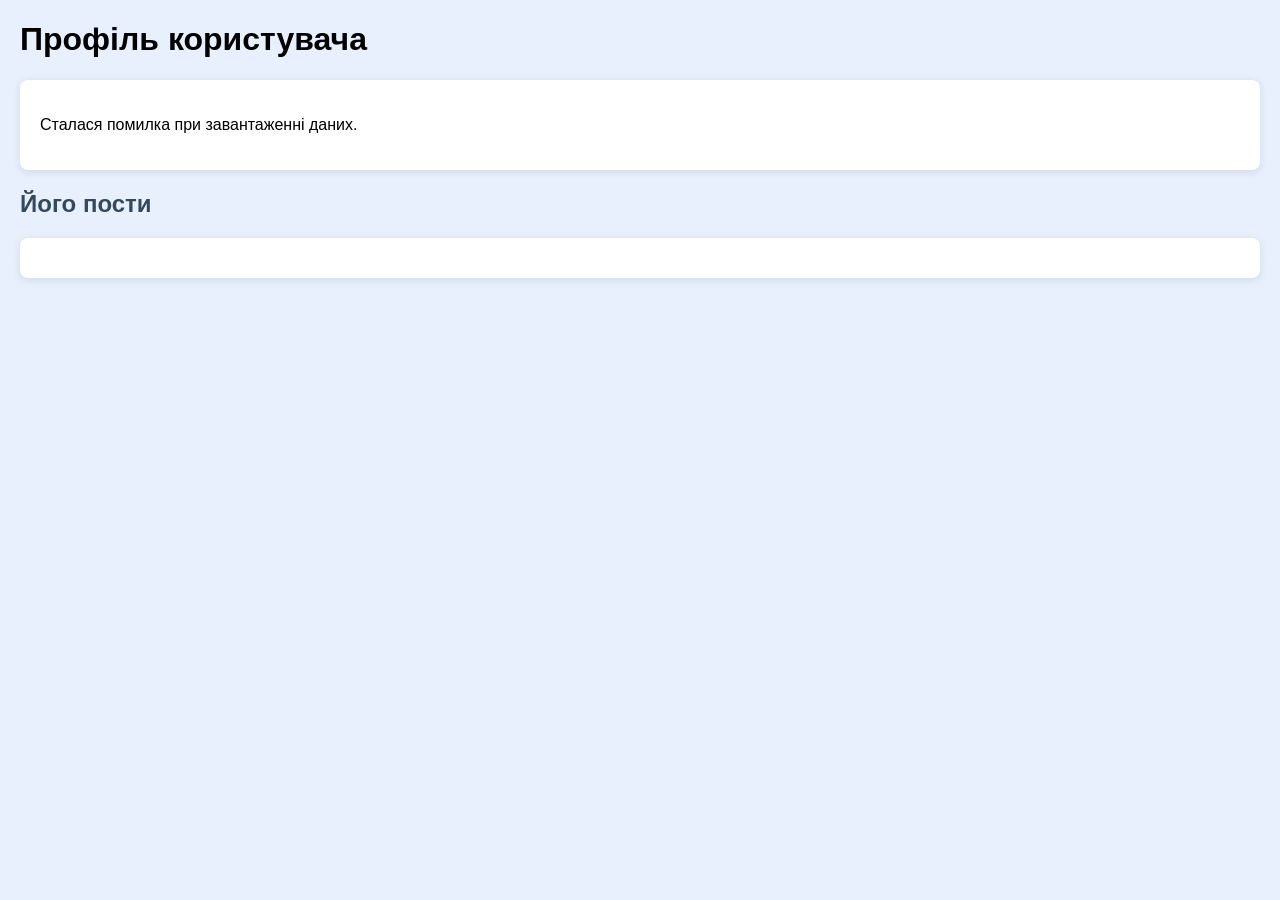
<file: fetch API/index.html>
<!DOCTYPE html>
<html lang="uk">
<meta charset="UTF-8" >
<meta name="viewport" content="width=device-width, initial-scale=1.0" />
<title>Профіль користувача</title>
<style>
  body {
    font-family: Arial, sans-serif;
    background-color: #e8f0fe;
    margin: 20px;
  }
  .profile, .posts {
    background-color: #fff;
    padding: 20px;
    border-radius: 8px;
    box-shadow: 0 2px 8px rgba(0,0,0,0.1);
    margin-bottom: 20px;
  }
  h2 {
    margin-top: 0;
    color: #34495e;
  }
  .post {
    border-top: 1px solid #ccc;
    padding-top: 10px;
    margin-top: 10px;
  }
</style>
</head>
<body>

<h1>Профіль користувача</h1>

<div class="profile" id="profile"></div>
<h2>Його пости</h2>
<div class="posts" id="user-posts"></div>

<script>
async function завантажитиПрофільІПости() {
  const profileDiv = document.getElementById('profile');
  const postsDiv = document.getElementById('user-posts');

  try {
    // Завантажуємо дані користувача
    const користувачResponse = await fetch('https://jsonplaceholder.typicode.com/users/1');
    if (!користувачResponse.ok) throw new Error('Помилка при завантаженні даних користувача');
    const користувач = await користувачResponse.json();

    // Виведення даних користувача
    profileDiv.innerHTML = `
      <p><strong>Ім'я:</strong> ${користувач.name}</p>
      <p><strong>Email:</strong> ${користувач.email}</p>
      <p><strong>Місто:</strong> ${користувач.address.city}</p>
    `;

    // Завантажуємо пости користувача
    const постиResponse = await fetch(`https://jsonplaceholder.typicode.com/posts?userId=1`);
    if (!постиResponse.ok) throw new Error('Помилка при завантаженні постів користувача');
    const пости = await постиResponse.json();

    // Виведення постів
    пости.forEach(post => {
      const postDiv = document.createElement('div');
      postDiv.className = 'post';

      postDiv.innerHTML = `
        <h3>${post.title}</h3>
        <p>${post.body}</p>
      `;
      postsDiv.appendChild(postDiv);
    });
  } catch (error) {
    profileDiv.innerHTML = '<p class="error">Сталася помилка при завантаженні даних.</p>';
  }
}

завантажитиПрофільІПости();
</script>

</body>
</html>
</file>
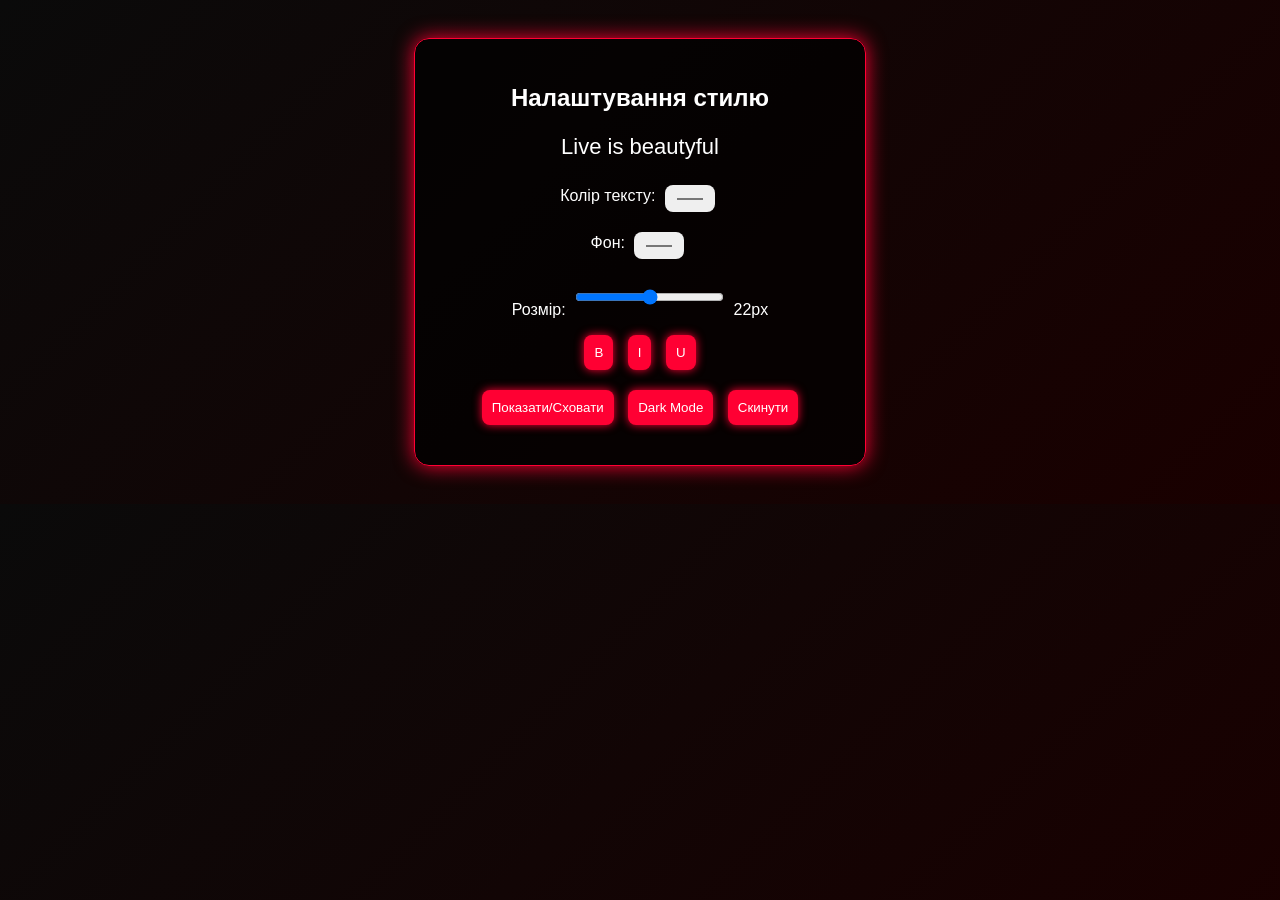
<file: практична 5/index.html>
<!DOCTYPE html>
<html lang="uk">
<head>
<meta charset="UTF-8">
<title>Варіант 2 PRO</title>

<style>
body {
    background: linear-gradient(135deg, #0a0a0a, #1a0000);
    color: white;
    font-family: Arial, sans-serif;
    text-align: center;
    padding: 30px;
}

.container {
    background: rgba(0,0,0,0.7);
    border: 1px solid #ff0033;
    border-radius: 15px;
    padding: 25px;
    box-shadow: 0 0 20px #ff0033;
    width: 400px;
    margin: auto;
}

#text {
    font-size: 22px;
    margin-bottom: 20px;
    transition: 0.3s;
}

.controls {
    margin: 10px 0;
}

input, button {
    margin: 5px;
    padding: 10px;
    border: none;
    outline: none;
    border-radius: 8px;
}

button {
    background: #ff0033;
    color: white;
    cursor: pointer;
    box-shadow: 0 0 10px #ff0033;
}

button:hover {
    background: black;
    color: #ff0033;
}

.dark {
    background: black !important;
    color: #00ffcc !important;
}
</style>
</head>

<body>

<div class="container">

<h2>Налаштування стилю</h2>

<p id="text">Live is beautyful</p>

<div class="controls">
<label>Колір тексту:</label>
<input type="color" id="textColor">
</div>

<div class="controls">
<label>Фон:</label>
<input type="color" id="bgColor">
</div>

<div class="controls">
<label>Розмір:</label>
<input type="range" id="fontSize" min="12" max="50">
<span id="sizeValue">22px</span>
</div>

<div class="controls">
<button onclick="toggleBold()">B</button>
<button onclick="toggleItalic()">I</button>
<button onclick="toggleUnderline()">U</button>
</div>

<div class="controls">
<button onclick="toggleText()">Показати/Сховати</button>
<button onclick="toggleDark()">Dark Mode</button>
<button onclick="reset()">Скинути</button>
</div>

</div>

<script>
const text = document.getElementById("text");
const sizeValue = document.getElementById("sizeValue");

document.getElementById("textColor").oninput = e => {
    text.style.color = e.target.value;
};

document.getElementById("bgColor").oninput = e => {
    document.body.style.background = e.target.value;
};

document.getElementById("fontSize").oninput = e => {
    text.style.fontSize = e.target.value + "px";
    sizeValue.textContent = e.target.value + "px";
};

function toggleBold() {
    text.style.fontWeight = text.style.fontWeight === "bold" ? "normal" : "bold";
}

function toggleItalic() {
    text.style.fontStyle = text.style.fontStyle === "italic" ? "normal" : "italic";
}

function toggleUnderline() {
    text.style.textDecoration = text.style.textDecoration === "underline" ? "none" : "underline";
}

function toggleText() {
    text.style.display = text.style.display === "none" ? "block" : "none";
}

function toggleDark() {
    document.body.classList.toggle("dark");
}

function reset() {
    text.removeAttribute("style");
    document.body.removeAttribute("style");
    document.body.classList.remove("dark");
    sizeValue.textContent = "22px";
}
</script>

</body>
</html>
</file>
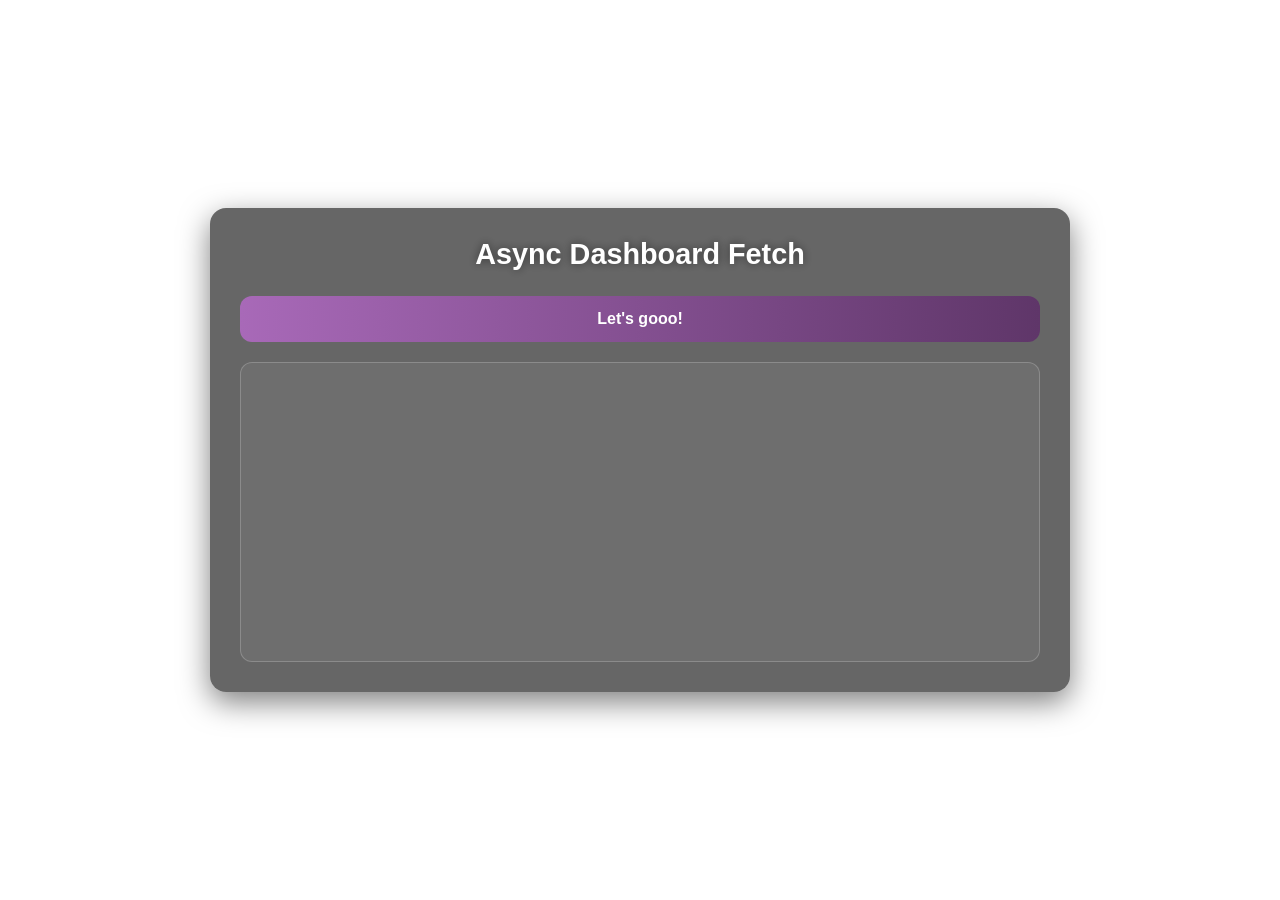
<file: практична 6/index.html>
<!DOCTYPE html>
<html lang="uk">
<head>
<meta charset="UTF-8">
<title>Async Dashboard UI</title>
<style>
* { box-sizing:border-box; margin:0; padding:0; }

body {
    font-family: 'Inter', sans-serif;
    min-height: 100vh;
    display:flex;
    justify-content:center;
    align-items:center;
    color:#f0f0f0;

    background: url('https://i.pinimg.com/736x/4b/a2/8d/4ba28d0c797ac925e1eb520fefac5b67.jpg') no-repeat center center/cover;
}

.app {
    width:90%;
    max-width:900px;
    padding:20px;
}

.card {
    background: rgba(0,0,0,0.6);
    backdrop-filter: blur(12px);
    border-radius: 16px;
    padding: 30px;
    box-shadow: 0 10px 30px rgba(0,0,0,0.5);
    transition: transform 0.2s, box-shadow 0.2s;
}

.card:hover {
    transform: translateY(-5px);
    box-shadow: 0 15px 35px rgba(0,0,0,0.6);
}

h1 {
    font-size:1.8rem;
    text-align:center;
    margin-bottom:25px;
    color:#fff;
    text-shadow: 0 0 10px rgba(0,0,0,0.5);
}

button {
    width:100%;
    padding:14px;
    border:none;
    border-radius:12px;
    background: linear-gradient(90deg,#a869b8,#5f3669,#6366f1);
    background-size: 200% 100%;
    color:#fff;
    font-weight:bold;
    font-size:16px;
    cursor:pointer;
    transition:0.5s;
}

button:hover {
    background-position: 100% 0;
    box-shadow:0 6px 20px rgba(133, 22, 158, 0.6);
}

#log {
    margin-top:20px;
    background: rgba(255,255,255,0.05);
    border-radius:12px;
    padding:15px;
    height:300px;
    overflow-y:auto;
    font-family: monospace;
    border:1px solid rgba(255,255,255,0.2);
}

.log-item {
    margin:5px 0;
    padding:6px 10px;
    border-radius:8px;
    transition:0.2s;
}

.success { background: rgba(34,197,94,0.2); border-left:4px solid #10b981; }
.error { background: rgba(239,68,68,0.2); border-left:4px solid #ef4444; }
.retry { background: rgba(251,191,36,0.2); border-left:4px solid #f59e0b; }
</style>
</head>
<body>

<div class="app">
    <div class="card">
        <h1>Async Dashboard Fetch</h1>
        <button onclick="fetchAllData(urls)">Let's gooo!</button>
        <div id="log"></div>
    </div>
</div>

<script>
const urls = [
    "https://jsonplaceholder.typicode.com/todos/1",
    "https://jsonplaceholder.typicode.com/todos/2",
    "https://jsonplaceholder.typicode.com/todos/3",
    "https://jsonplaceholder.typicode.com/todos/4",
    "https://jsonplaceholder.typicode.com/todos/5"
];

function log(message, type="") {
    const div = document.createElement("div");
    div.className = "log-item " + type;
    div.textContent = message;
    document.getElementById("log").appendChild(div);
    div.scrollIntoView({ behavior: "smooth" });
}

function fetchData(url){
    return new Promise((resolve,reject)=>{
        fetch(url)
        .then(res=>{
            if(Math.random()<0.25) reject("Помилка при завантаженні " + url);
            else resolve("Успішно: " + url);
        })
        .catch(()=>reject("Помилка fetch " + url));
    });
}

async function fetchAllData(urls){
    document.getElementById("log").innerHTML="";
    log("🔵Початок запитів...", "success");

    let results = await Promise.allSettled(urls.map(url=>fetchData(url)));

    for(let i=0;i<results.length;i++){
        if(results[i].status==="fulfilled"){
            log(results[i].value,"success");
        } else {
            log(results[i].reason,"error");
            log("⏳ Повторна спроба через 1 секунду...","retry");
            try{
                const retry = await new Promise(resolve=>{
                    setTimeout(()=>{
                        resolve(fetchData(urls[i]));
                    },1000);
                });
                const val = await retry;
                log(val+" ✅ після повтору","success");
            } catch(err){
                log(err+" ❌ після повтору","error");
            }
        }
    }

    log("🎉 Завершено всі запити!","success");
}
</script>

</body>
</html>
</file>
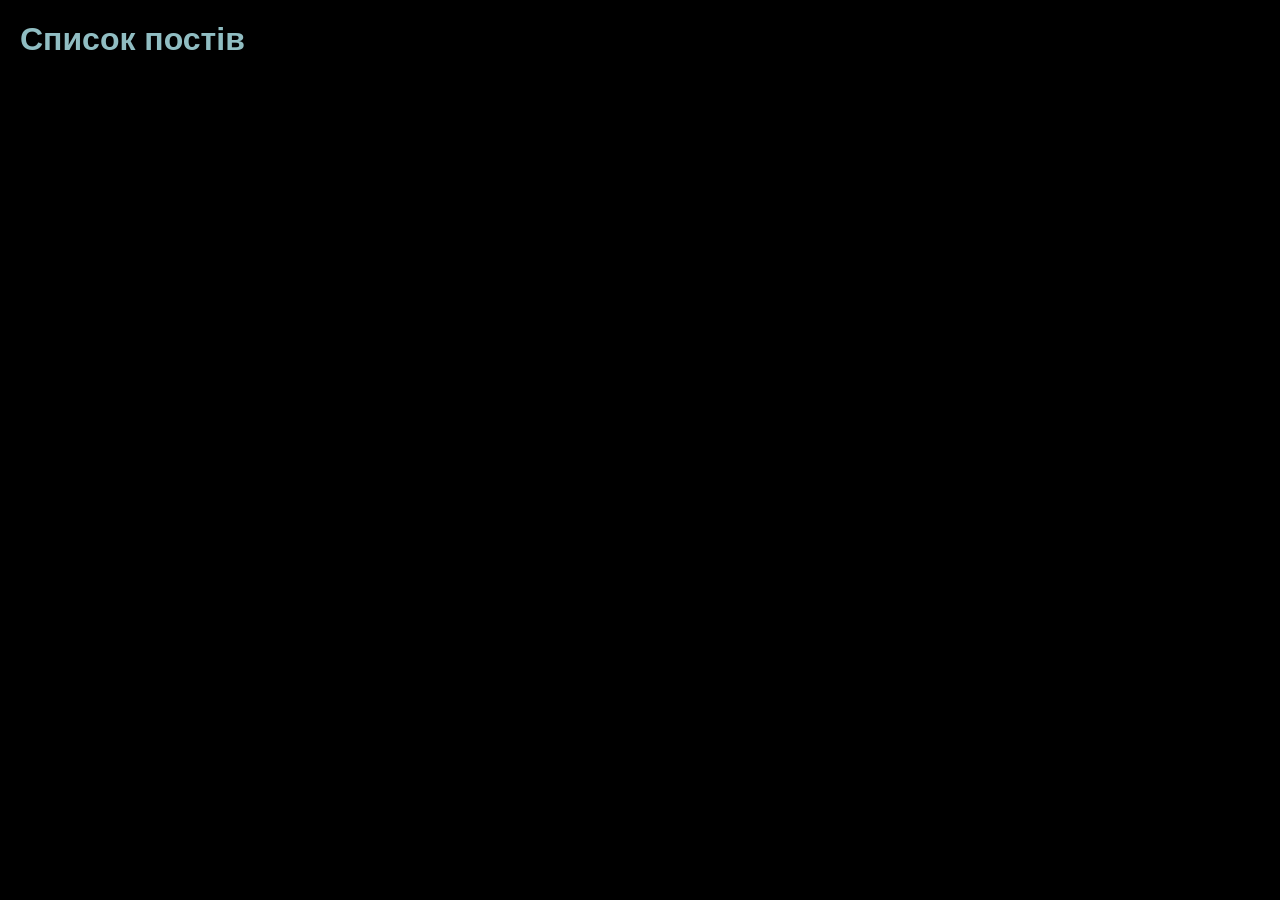
<file: fetch API/about.html>
<!DOCTYPE  html> 
<html  lang="uk"> 
<head> 
<meta charset="UTF-8"  /> 
<meta  name="viewport" content="width=device-width, initial-scale=1.0" />
<title>Список постів</title>
<style>
  body {
    font-family: Arial, sans-serif;
    background-color: #000000;
    margin: 20px;
  }
  h1 {
    color: #90bdc2;
  }
  .post {
    background-color: #9fcbd3;
    border-radius: 8px;
    box-shadow: 0 2px 5px rgba(255, 255, 255, 0.1);
    padding: 15px;
    margin-bottom: 15px;
  }
  .post h2 {
    margin-top: 0;
    color: #000000;
  }
  .error {
    color: red;
    font-weight: bold;
  }
</style>
</head>
<body>

<h1>Список постів</h1>
<div id="posts-container"></div>
<div id="error-message"></div>

<script>
async function отриматиПости() {
  const container = document.getElementById('posts-container');
  const errorDiv = document.getElementById('error-message');

  try {
    const response = await fetch('https://jsonplaceholder.typicode.com/posts');
    if (!response.ok) {
      throw new Error('Помилка при завантаженні постів');
    }
    const posts = await response.json();

    posts.forEach(post => {
      const postDiv = document.createElement('div');
      postDiv.className = 'post';

      postDiv.innerHTML = `
        <h2>${post.title}</h2>
        <p>${post.body}</p>
      `;
      container.appendChild(postDiv);
    });
  } catch (error) {
    errorDiv.textContent = 'Помилка завантаження постів';
  }
}

отриматиПости();
</script>

</body>
</html>
</file>
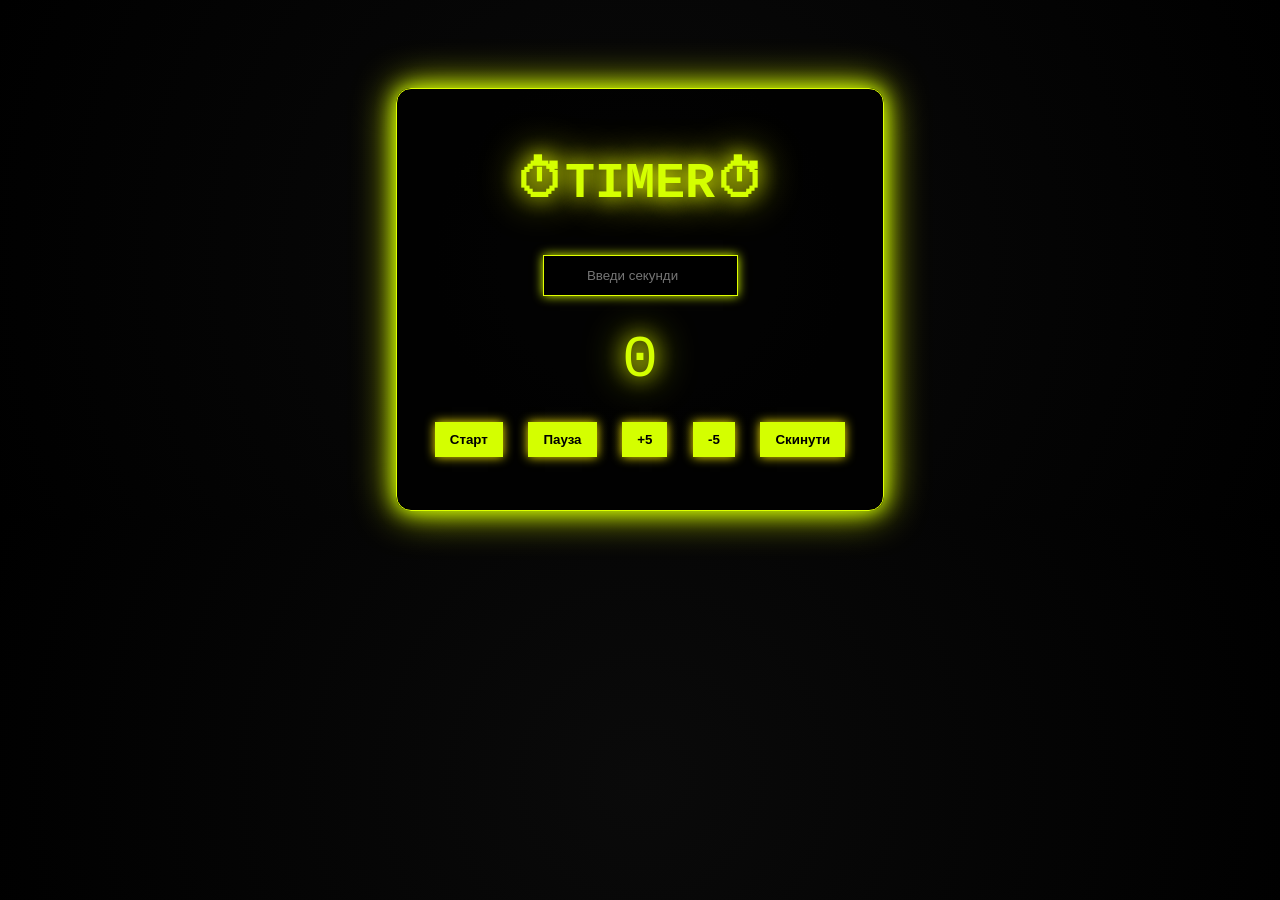
<file: практична 5/pak.html>
<!DOCTYPE html>
<html lang="uk">
<head>
<meta charset="UTF-8">
<title>Таймер PRO</title>

<style>
body {
    background: radial-gradient(circle, #0a0a0a, #000000);
    color: #d4ff00;
    font-family: "Courier New", monospace;
    text-align: center;
    padding-top: 80px;
}

.container {
    display: inline-block;
    padding: 30px;
    border: 1px solid #ddff00;
    border-radius: 15px;
    box-shadow: 0 0 20px #d0ff00, 0 0 40px #e1ff00;
    background: rgba(0,0,0,0.8);
}

h1 {
    font-size: 50px;
    text-shadow: 0 0 20px #eeff00, 0 0 40px #e5ff00;
}

input {
    padding: 12px;
    margin: 10px;
    border: 1px solid #e1ff00;
    background: black;
    color: #e5ff00;
    outline: none;
    box-shadow: 0 0 10px #d9ff00;
    text-align: center;
}

.buttons button {
    padding: 10px 15px;
    margin: 8px;
    border: none;
    background: #d4ff00;
    color: black;
    cursor: pointer;
    font-weight: bold;
    box-shadow: 0 0 10px #ffee00;
    transition: 0.3s;
}

.buttons button:hover {
    background: black;
    color: #eaff00;
    box-shadow: 0 0 20px #fbff00;
}

#display {
    font-size: 60px;
    margin: 20px 0;
    text-shadow: 0 0 20px #eeff00, 0 0 40px #d4ff00;
}

.message {
    margin-top: 15px;
    font-size: 18px;
}
</style>
</head>

<body>

<div class="container">

<h1>⏱TIMER⏱</h1>

<input type="number" id="time" placeholder="Введи секунди">

<div id="display">0</div>

<div class="buttons">
<button onclick="start()">Старт</button>
<button onclick="pause()">Пауза</button>
<button onclick="addTime()">+5</button>
<button onclick="minusTime()">-5</button>
<button onclick="reset()">Скинути</button>
</div>

<div class="message" id="msg"></div>

</div>

<script>
let t = 0;
let interval;

function updateDisplay() {
    document.getElementById("display").textContent = t;
}

function start() {
    const inputVal = +document.getElementById("time").value;

    if (inputVal > 0) t = inputVal;

    if (t <= 0) {
        msg.textContent = "Введи час!";
        return;
    }

    clearInterval(interval);

    interval = setInterval(() => {
        if (t <= 0) {
            clearInterval(interval);
            msg.textContent = "Час вийшов!";
            return;
        }

        t--;
        updateDisplay();
    }, 1000);

    msg.textContent = "▶ Таймер запущено";
}

function pause() {
    clearInterval(interval);
    msg.textContent = "⏸ Пауза";
}

function addTime() {
    t += 5;
    updateDisplay();
}

function minusTime() {
    t = Math.max(0, t - 5);
    updateDisplay();
}

function reset() {
    clearInterval(interval);
    t = 0;
    updateDisplay();
    msg.textContent = "⟲ Скинуто";
}

document.addEventListener("keydown", e => {
    if (e.key === "Enter") start();
});
</script>

</body>
</html>
</file>
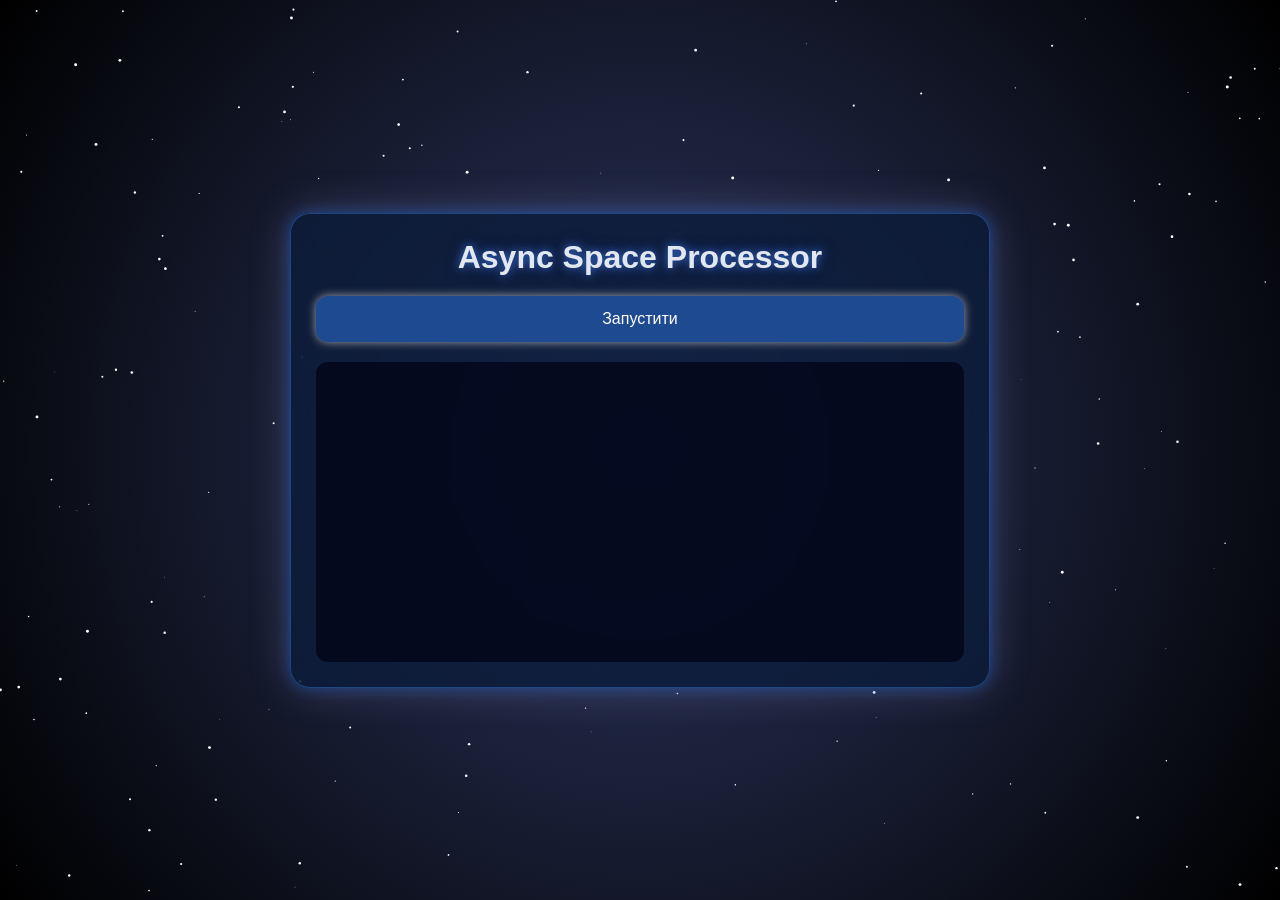
<file: практична 6/adout.html>
<!DOCTYPE html>
<html lang="uk">
<head>
<meta charset="UTF-8">
<title>Async Space UI with Moving Stars</title>
<style>
* { box-sizing: border-box; margin:0; padding:0; }

body {
    font-family: "Segoe UI", sans-serif;
    height: 100vh;
    display: flex;
    justify-content: center;
    align-items: center;
    background: #020617;
    overflow: hidden;
    color: #e2e8f0;
}

#stars {
    position: absolute;
    top:0;
    left:0;
    width:100%;
    height:100%;
    background: radial-gradient(circle at 50% 50%, #2d3761, #000);
    z-index:0;
}

.app {
    position: relative;
    z-index:1;
    width: 90%;
    max-width: 700px;
}

.card {
    background: rgba(11, 29, 59, 0.75);
    backdrop-filter: blur(12px);
    border-radius: 20px;
    padding: 25px;
    border: 1px solid rgba(59,130,246,0.4);
    box-shadow:
        0 0 15px rgba(21, 104, 238, 0.4),
        0 0 40px rgba(159, 160, 211, 0.3);
}

h1 {
    text-align: center;
    margin-bottom: 20px;
    text-shadow:
        0 0 8px rgba(59,130,246,0.8),
        0 0 15px rgba(47, 48, 114, 0.6);
}

button {
    width: 100%;
    padding: 14px;
    border-radius: 12px;
    border: none;
    background: #1e4a92;
    color: white;
    font-size: 16px;
    cursor: pointer;
    transition: 0.3s;
    box-shadow: 0 0 10px rgba(255, 255, 255, 0.6);
}
button:hover {
    background: #0b2e78;
    box-shadow: 0 0 15px rgba(62, 88, 129, 0.9), 0 0 30px rgba(99,102,241,0.6);
}

#log {
    margin-top: 20px;
    background: rgba(2,6,23,0.8);
    border-radius: 12px;
    padding: 15px;
    height: 300px;
    overflow-y: auto;
    font-family: monospace;
}

.log-item { margin:6px 0; padding:6px; border-radius:6px; }
.success { background: rgba(34,197,94,0.2); box-shadow: 0 0 8px rgba(34,197,94,0.5);}
.parallel { background: rgba(59,130,246,0.2); box-shadow: 0 0 8px rgba(59,130,246,0.5);}
.sequential { background: rgba(168,85,247,0.2); box-shadow:0 0 8px rgba(168,85,247,0.5);}
.done { background: rgba(16,185,129,0.2); box-shadow:0 0 10px rgba(16,185,129,0.6);}
</style>
</head>
<body>

<canvas id="stars"></canvas>

<div class="app">
    <div class="card">
        <h1>Async Space Processor</h1>
        <button onclick="processData()">Запустити</button>
        <div id="log"></div>
    </div>
</div>

<script>
function log(message, type="") {
    const div = document.createElement("div");
    div.className = "log-item " + type;
    div.textContent = message;
    document.getElementById("log").appendChild(div);
    div.scrollIntoView({ behavior: "smooth" });
}

function fetchData(id) {
    return new Promise(resolve => {
        const delay = Math.floor(Math.random() * 2000) + 1000;
        setTimeout(() => { resolve(`ID ${id} → ${delay} мс`); }, delay);
    });
}

async function processData() {
    document.getElementById("log").innerHTML = "";
    log("🔵 Паралельні запити...", "parallel");

    const parallel = await Promise.all([fetchData(1), fetchData(2), fetchData(3)]);
    parallel.forEach(r => log("✅ " + r, "success"));

    log("🟣 Послідовні запити...", "sequential");

    const requests = [fetchData(4), fetchData(5), fetchData(6)];
    for await (const res of requests) { log("⏳ " + res, "sequential"); }

    log("🎉 Завершено!", "done");
}

const canvas = document.getElementById("stars");
const ctx = canvas.getContext("2d");
canvas.width = window.innerWidth;
canvas.height = window.innerHeight;

const stars = [];
for(let i=0; i<200; i++) {
    stars.push({
        x: Math.random()*canvas.width,
        y: Math.random()*canvas.height,
        r: Math.random()*1.2+0.3,
        speed: Math.random()*0.5+0.2
    });
}

function animateStars(){
    ctx.clearRect(0,0,canvas.width,canvas.height);
    ctx.fillStyle = "white";
    stars.forEach(s=>{
        s.y -= s.speed;
        if(s.y<0) s.y=canvas.height;
        ctx.beginPath();
        ctx.arc(s.x,s.y,s.r,0,Math.PI*2);
        ctx.fill();
    });
    requestAnimationFrame(animateStars);
}

animateStars();

window.addEventListener('resize', ()=>{
    canvas.width = window.innerWidth;
    canvas.height = window.innerHeight;
});
</script>

</body>
</html>
</file>
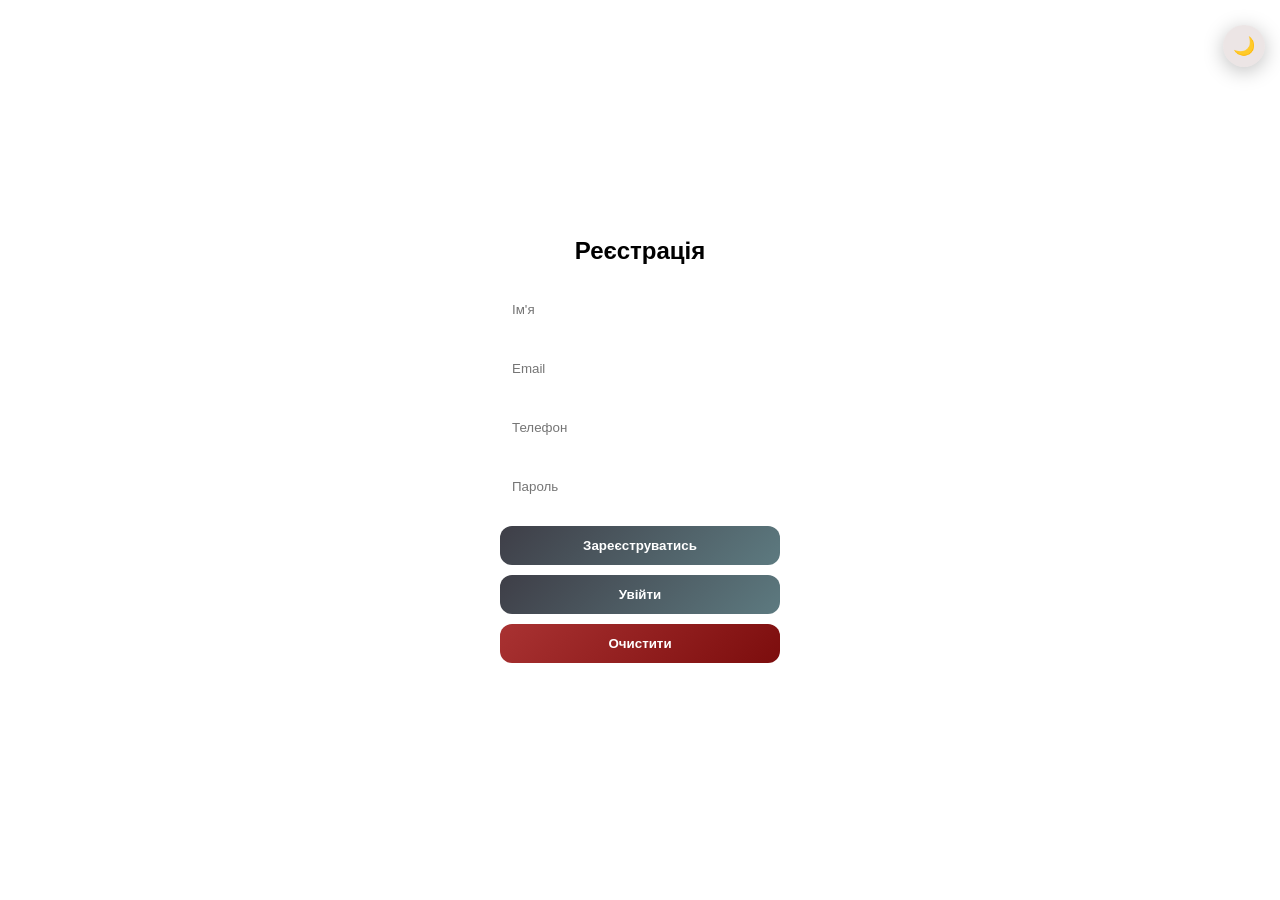
<file: практична 7/about.html>
<!DOCTYPE html>
<html lang="uk">
<head>
<meta charset="UTF-8">
<title>User Form</title>

<style>
* {
    box-sizing: border-box;
    margin: 0;
    padding: 0;
    font-family: 'Segoe UI', sans-serif;
}

body {
    height: 100vh;
    display: flex;
    justify-content: center;
    align-items: center;
    transition: 0.6s ease;
    overflow: hidden;
    position: relative;
}

body.light {
    background: url('https://i.pinimg.com/736x/c3/32/e4/c332e44ecf6f3d8783e8ecc72808d210.jpg') no-repeat center center/cover;
}

body.dark {
    background: url('https://i.pinimg.com/1200x/11/9c/c3/119cc38ddae35b077b1b8358f4ff19ee.jpg') no-repeat center center/cover;
}

body.light, body.dark {
    animation: zoomBg 20s ease-in-out infinite alternate;
}

@keyframes zoomBg {
    from { background-size: 100%; }
    to { background-size: 115%; }
}

body::after {
    content: "";
    position: absolute;
    inset: 0;
    transition: 0.6s;
}

body.light::after {
    background: rgba(255,255,255,0.3);
}

body.dark::after {
    background: rgba(0,0,0,0.55);
}

.card {
    border-radius: 25px;
    padding: 30px;
    width: 340px;
    backdrop-filter: blur(20px);
    background: rgba(255,255,255,0.2);
    transition: 0.4s;
    z-index: 1;
}

body.dark .card {
    background: rgba(25, 41, 80, 0.5);
}

.card {
    animation: fadeIn 0.7s ease;
}

@keyframes fadeIn {
    from {opacity:0; transform: translateY(20px);}
    to {opacity:1; transform: translateY(0);}
}

h2 {
    text-align: center;
    margin-bottom: 15px;
}

input {
    width: 100%;
    margin: 10px 0;
    padding: 12px;
    border-radius: 12px;
    border: none;
    outline: none;
    transition: 0.3s;
}

body.light input {
    background: rgba(255,255,255,0.8);
}

body.dark input {
    background: rgba(0, 0, 0, 0.6);
    color: white;
}

input:focus {
    transform: scale(1.05);
    box-shadow: 0 0 20px rgba(99,102,241,0.7);
}

button {
    width: 100%;
    margin-top: 10px;
    padding: 12px;
    border-radius: 12px;
    border: none;
    cursor: pointer;
    font-weight: bold;
    transition: 0.3s;
}

button:hover {
    transform: scale(1.05);
}

.btn-main {
    background: linear-gradient(135deg, #3e3e47, #5d7a80);
    color: rgb(255, 255, 255);
}

.btn-main:hover {
    box-shadow: 0 0 25px rgba(24, 26, 99, 0.8);
}

.btn-clear {
    background: linear-gradient(135deg, #a93232, #7c0d0d);
    color: white;
}

.btn-theme {
    position: fixed;
    top: 15px;
    right: 15px;

    width: 42px;
    height: 42px;

    border-radius: 50%;
    border: none;
    cursor: pointer;

    display: flex;
    align-items: center;
    justify-content: center;

    font-size: 18px;

    backdrop-filter: blur(12px);
    background: rgba(130, 79, 79, 0.15);

    box-shadow: 0 4px 20px rgba(0,0,0,0.25);
    transition: 0.3s;
    z-index: 10;
}

.btn-theme:hover {
    transform: scale(1.1);
    box-shadow: 0 0 20px rgba(99,102,241,0.8);
}

body.dark .btn-theme {
    background: rgba(6, 22, 60, 0.6);
}

.profile {
    text-align: center;
}

.hidden {
    display: none;
}
</style>
</head>

<body class="light">

<button class="btn-theme" onclick="toggleTheme()" id="themeBtn">🌙</button>

<div class="card">

<div id="formBlock">
<h2>Реєстрація</h2>
<input type="text" id="name" placeholder="Ім'я">
<input type="email" id="email" placeholder="Email">
<input type="tel" id="phone" placeholder="Телефон">
<input type="password" id="password" placeholder="Пароль">

<button class="btn-main" onclick="register()">Зареєструватись</button>
<button class="btn-main" onclick="login()">Увійти</button>
<button class="btn-clear" onclick="clearData()">Очистити</button>
</div>

<div id="profileBlock" class="profile hidden">
<h2>Профіль</h2>
<p id="userInfo"></p>

<input type="text" id="editName" placeholder="Нове ім'я">
<input type="tel" id="editPhone" placeholder="Новий телефон">

<button class="btn-main" onclick="updateProfile()">Зберегти зміни</button>
<button class="btn-clear" onclick="logout()">Вийти</button>
</div>

</div>

<script>
document.querySelectorAll("input").forEach(input => {
    input.addEventListener("input", saveForm);
});

function saveForm() {
    const data = {
        name: name.value,
        email: email.value,
        phone: phone.value,
        password: password.value
    };
    localStorage.setItem("formData", JSON.stringify(data));
}

window.onload = function() {
    const data = JSON.parse(localStorage.getItem("formData"));
    if (data) {
        name.value = data.name || "";
        email.value = data.email || "";
        phone.value = data.phone || "";
        password.value = data.password || "";
    }

    const user = JSON.parse(localStorage.getItem("user"));
    if (user) showProfile(user);

    const theme = localStorage.getItem("theme") || "light";
    document.body.className = theme;
    updateThemeButton();
};

function register() {
    const user = {
        name: name.value,
        email: email.value,
        phone: phone.value,
        password: password.value
    };
    localStorage.setItem("user", JSON.stringify(user));
    alert("Зареєстровано!");
}

function login() {
    const stored = JSON.parse(localStorage.getItem("user"));

    if (stored && email.value === stored.email && password.value === stored.password) {
        showProfile(stored);
    } else {
        alert("Невірні дані!");
    }
}

function showProfile(user) {
    formBlock.classList.add("hidden");
    profileBlock.classList.remove("hidden");

    userInfo.innerText = `
Ім'я: ${user.name}
Email: ${user.email}
Телефон: ${user.phone}
    `;
}

function updateProfile() {
    let user = JSON.parse(localStorage.getItem("user"));

    if (editName.value) user.name = editName.value;
    if (editPhone.value) user.phone = editPhone.value;

    localStorage.setItem("user", JSON.stringify(user));
    showProfile(user);
}

function logout() {
    location.reload();
}

function clearData() {
    localStorage.clear();
    location.reload();
}

function toggleTheme() {
    const isLight = document.body.classList.contains("light");
    const newTheme = isLight ? "dark" : "light";

    document.body.className = newTheme;
    localStorage.setItem("theme", newTheme);

    updateThemeButton();
}

function updateThemeButton() {
    const btn = document.getElementById("themeBtn");

    if (document.body.classList.contains("dark")) {
        btn.innerHTML = "☀️";
    } else {
        btn.innerHTML = "🌙";
    }
}
</script>

</body>
</html>
</file>
